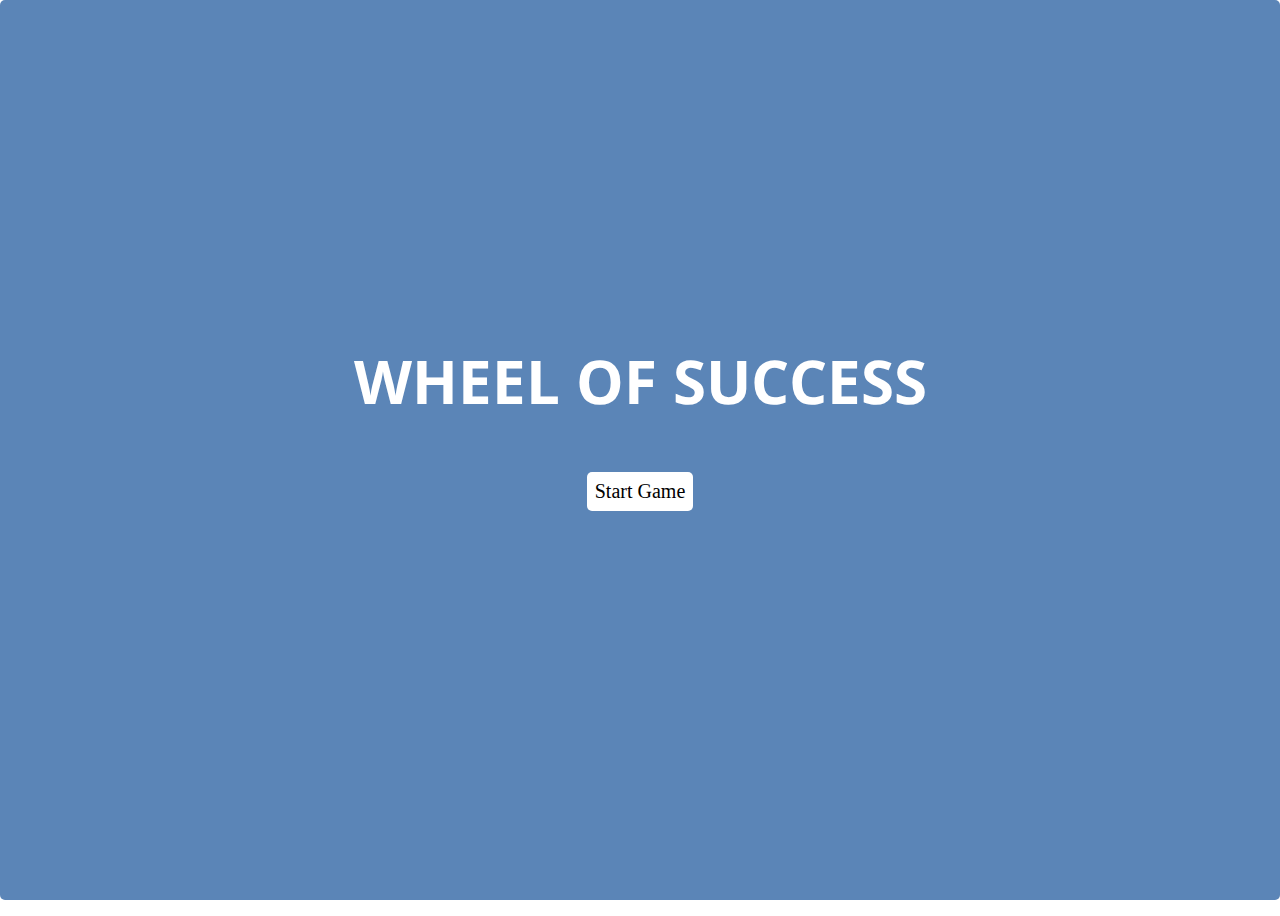
<file: game_show_app_v1.2 copy/gameshow.html>
<!DOCTYPE html>
<html lang="en">
  <head>
    <meta charset="utf-8">
    <title>Wheel of Success!</title>
    <meta name="viewport" content="width=device-width, initial-scale=1.0">
    <link href="css/gameshow.css" rel="stylesheet">
  </head>
  <body>
   
   
    <div class="main-container">
      <div id="overlay" class="start">
        <h2 class="title">Wheel of Success</h2>
        <a class="btn__reset">Start Game</a>
      </div>

      <div id="banner" class="section">
        <h2 class="header">Wheel of Success</h2>
      </div>

      <div id="phrase" class="section">
        <ul></ul>
      </div>
      <div id="qwerty" class="section">
        <div class="keyrow">
          <button>q</button><button>w</button><button>e</button>
          <button>r</button><button>t</button><button>y</button>
          <button>u</button><button>i</button><button>o</button>
          <button>p</button>
        </div>
        <div class="keyrow">
          <button>a</button><button>s</button><button>d</button>
          <button>f</button><button>g</button><button>h</button>
          <button>j</button><button>k</button><button>l</button>
        </div>
        <div class="keyrow">
          <button>z</button><button>x</button><button>c</button>
          <button>v</button><button>b</button><button>n</button>
          <button>m</button>
        </div>
      </div>

      <div id="scoreboard" class="section">
        <ol>
          
          <li class="tries"><img src="images/liveHeart.png" height="35px" width="30px"></li>
          <li class="tries"><img src="images/liveHeart.png" height="35px" width="30px"></li>
          <li class="tries"><img src="images/liveHeart.png" height="35px" width="30px"></li>
          <li class="tries"><img src="images/liveHeart.png" height="35px" width="30px"></li>
          <li class="tries"><img src="images/liveHeart.png" height="35px" width="30px"></li>
        </ol>
      </div>
    </div>
    <script type="text/javascript" src="gameshow.js"></script>
  
  </body>
</html>
</file>
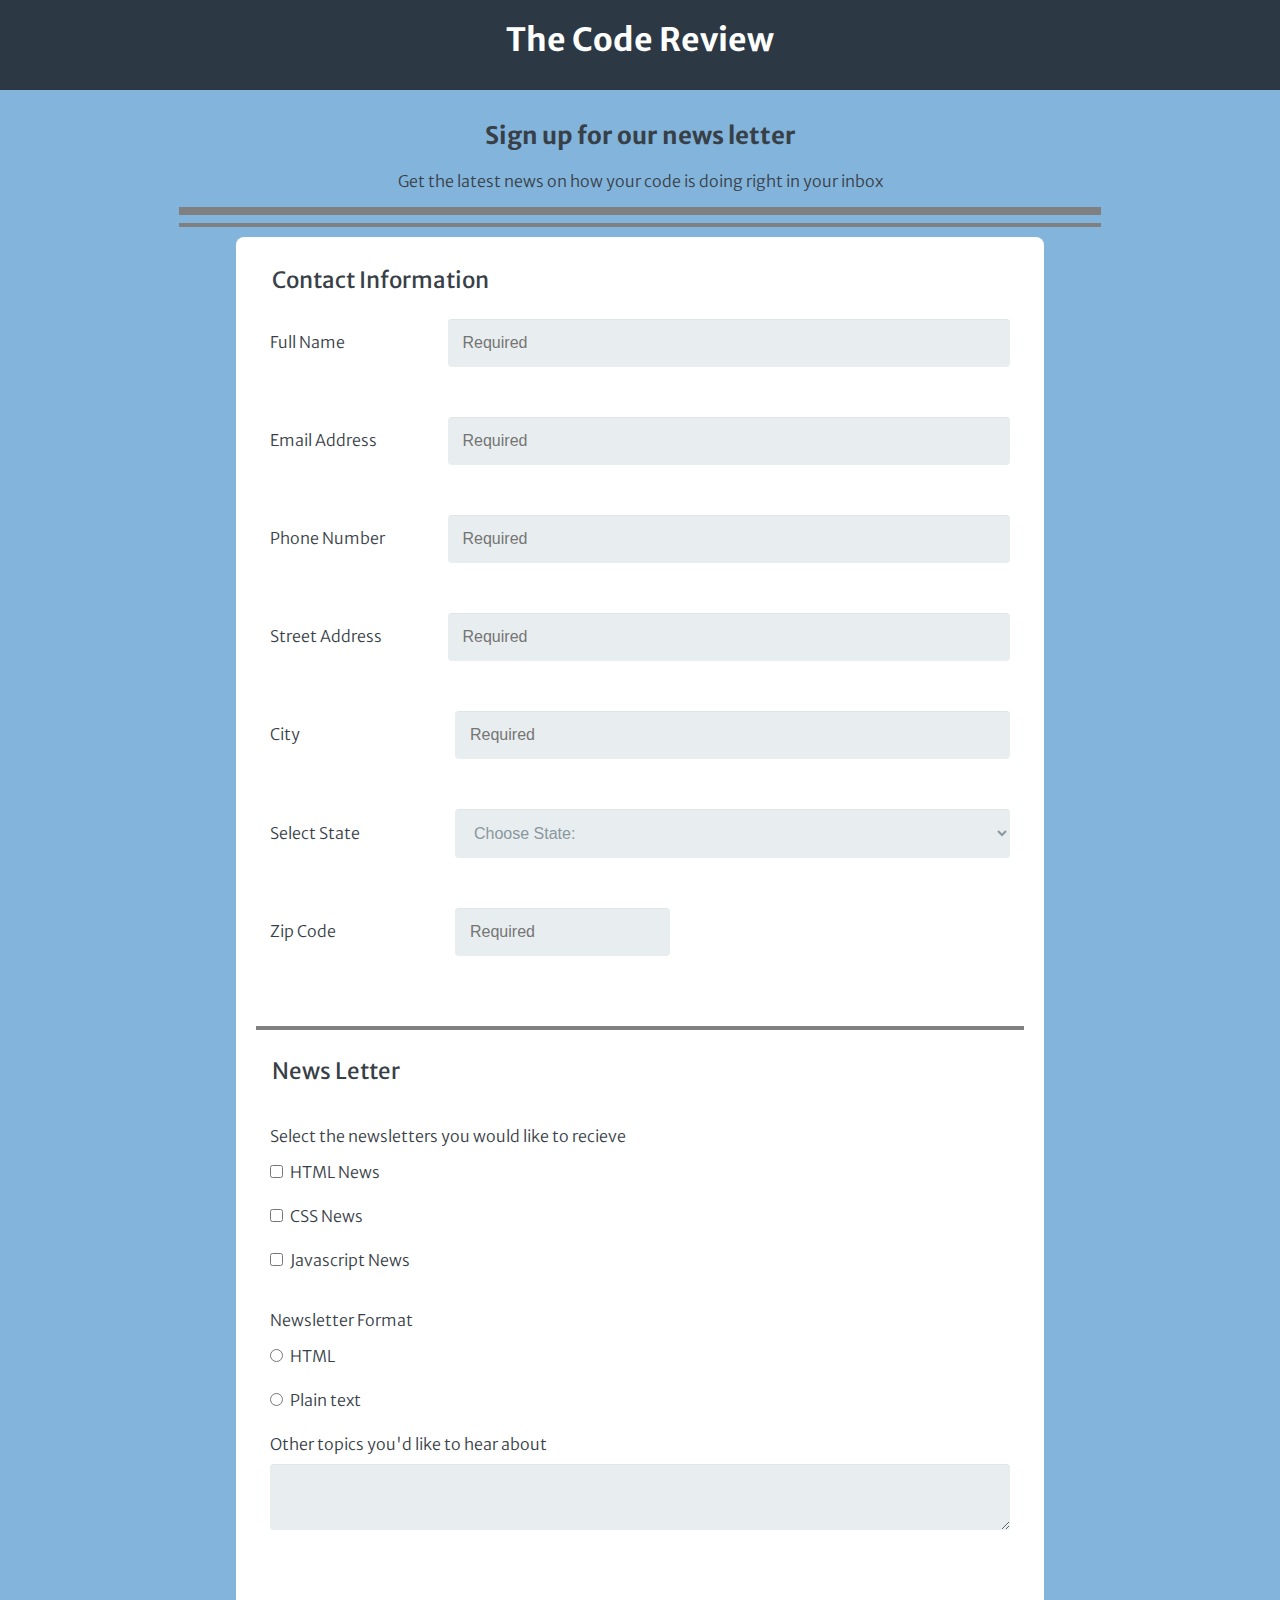
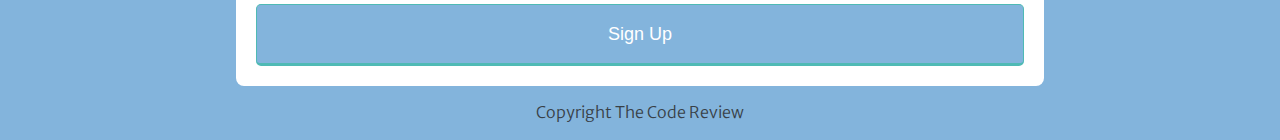
<file: online_registration_v4 copy/regi.html>
<!DOCTYPE html>
<html lang="en">
    <head>
        <meta charset="utf-8">
        <meta name="viewport" content="width=device-width, initial-scale=1">
        
        <title> Online Registration Form </title>

        <link rel= "preconnect" href="https://fonts.googleapis.com">
        <link rel= "preconnect" href="https://fonts.gstatic.com" crossorigin>
        <link href="https://fonts.googleapis.com/css2?family=Merriweather+Sans:ital,wght@0,300;0,700;1,300&display=swap" rel="stylesheet">
        <link rel="stylesheet" href="regi.css">
    </head>

    <body>
        <header> 
           <h1> The Code Review </h1>
        </header>
        <div class="newsLetter">
            <section>
                <h2> Sign up for our news letter </h2>
                <p> Get the latest news on how your code is doing right in your inbox</p>
            </section>

            <hr class="line1">
            <hr class="line2">

       <form> 
            <!-- <h1> Sign Up </h1> -->
            <fieldset>

                <legend>Contact Information</legend>

                <div class="inline">
                    <label for="name" class="inline">Full Name</label>
                    <input required type="text" id="name" name="user_name"placeholder="Required" >
                </div>
                <br>


                <div class="inline">
                    <label for="mail" class="inline">Email Address</label>
                    <input required type="email" id="mail" name="user_email" placeholder="Required">
                </div>
                <br>

                <div class="inline">
                    <label for="tel" class="inline">Phone Number</label>
                    <input required type="tel" id="tel" name="tel" placeholder="Required">
                </div>
                <br>

                <div class="inline">
                    <label for="adress" class="inline">Street Address</label>
                    <input required type="text" id="adress" name="user_adress" placeholder="Required">
                </div>
                <br>

                <div class="inline">
                    <label for="search" class="inline">City</label>
                    <input required type="search" id="search" name="user_search" placeholder="Required">
                </div>
                <br>

                <div class="inline">
                    <label for="state" class="inline">Select State</label>
                    <!-- <input type="state" id="state" name="user_state">  -->
                    <select id="state" name="user_state">
                    <option value="">Choose State:</option>
                    <option value="AL">Alabama</option>
                    <option value="AK">Alaska</option>
                    <option value="AZ">Arizona</option>
                    <option value="AR">Arkansas</option>
                    <option value="CA">California</option>
                    <option value="CO">Colorado</option>
                    <option value="CT">Connecticut</option>
                    <option value="DE">Delaware</option>
                    <option value="DC">District Of Columbia</option>
                    <option value="FL">Florida</option>
                    <option value="GA">Georgia</option>
                    <option value="HI">Hawaii</option>
                    <option value="ID">Idaho</option>
                    <option value="IL">Illinois</option>
                    <option value="IN">Indiana</option>
                    <option value="IA">Iowa</option>
                    <option value="KS">Kansas</option>
                    <option value="KY">Kentucky</option>
                    <option value="LA">Louisiana</option>
                    <option value="ME">Maine</option>
                    <option value="MD">Maryland</option>
                    <option value="MA">Massachusetts</option>
                    <option value="MI">Michigan</option>
                    <option value="MN">Minnesota</option>
                    <option value="MS">Mississippi</option>
                    <option value="MO">Missouri</option>
                    <option value="MT">Montana</option>
                    <option value="NE">Nebraska</option>
                    <option value="NV">Nevada</option>
                    <option value="NH">New Hampshire</option>
                    <option value="NJ">New Jersey</option>
                    <option value="NM">New Mexico</option>
                    <option value="NY">New York</option>
                    <option value="NC">North Carolina</option>
                    <option value="ND">North Dakota</option>
                    <option value="OH">Ohio</option>
                    <option value="OK">Oklahoma</option>
                    <option value="OR">Oregon</option>
                    <option value="PA">Pennsylvania</option>
                    <option value="RI">Rhode Island</option>
                    <option value="SC">South Carolina</option>
                    <option value="SD">South Dakota</option>
                    <option value="TN">Tennessee</option>
                    <option value="TX">Texas</option>
                    <option value="UT">Utah</option>
                    <option value="VT">Vermont</option>
                    <option value="VA">Virginia</option>
                    <option value="WA">Washington</option>
                    <option value="WV">West Virginia</option>
                    <option value="WI">Wisconsin</option>
                    <option value="WY">Wyoming</option>      
                    </select>
                </div>
                
                <br>

                <div class="inline">
                    <label for="url" class="inline">Zip Code</label>
                    <input required type="url" id="url" name="user_url"  placeholder="Required">
                </div>

            </fieldset>
            
            <hr class="line2">


            <fieldset>

                <legend>News Letter</legend>

                <p>Select the newsletters you would like to recieve</p>

                <input type="checkbox" id="htmlNews" value="news_htmlNews" name="user_news">
                <label class="light" for="htmlNews"> HTML News</label><br>
                <br>

                <input type="checkbox" id="cssNews" value="news_cssNews" name="user_news">
                <label class="light" for="cssNews"> CSS News</label><br>
                <br>

                <input type="checkbox" id="javaNews" value="news_javaNews" name="user_news">
                <label class="light" for="javaNews"> Javascript News</label><br>
                <br>

                <p>Newsletter Format</p>

                <input type="radio" id="HTML"  value="form_HTML" name="user_form">
                <label class="light" for="HTML">HTML</label><br>
                <br>

                <input type="radio" id="text"  value="form_text" name="user_form">
                <label class="light" for="text">Plain text</label><br>
                <br>

                <label for="other">Other topics you'd like to hear about</label>
                <textarea id="other" name="topics"></textarea>

            </fieldset> 

            <button type="submit">Sign Up</button> 

        </form>

        <footer>
            <p>Copyright The Code Review</p>
        </footer>

        </div> 

    </body>

</html>
</file>
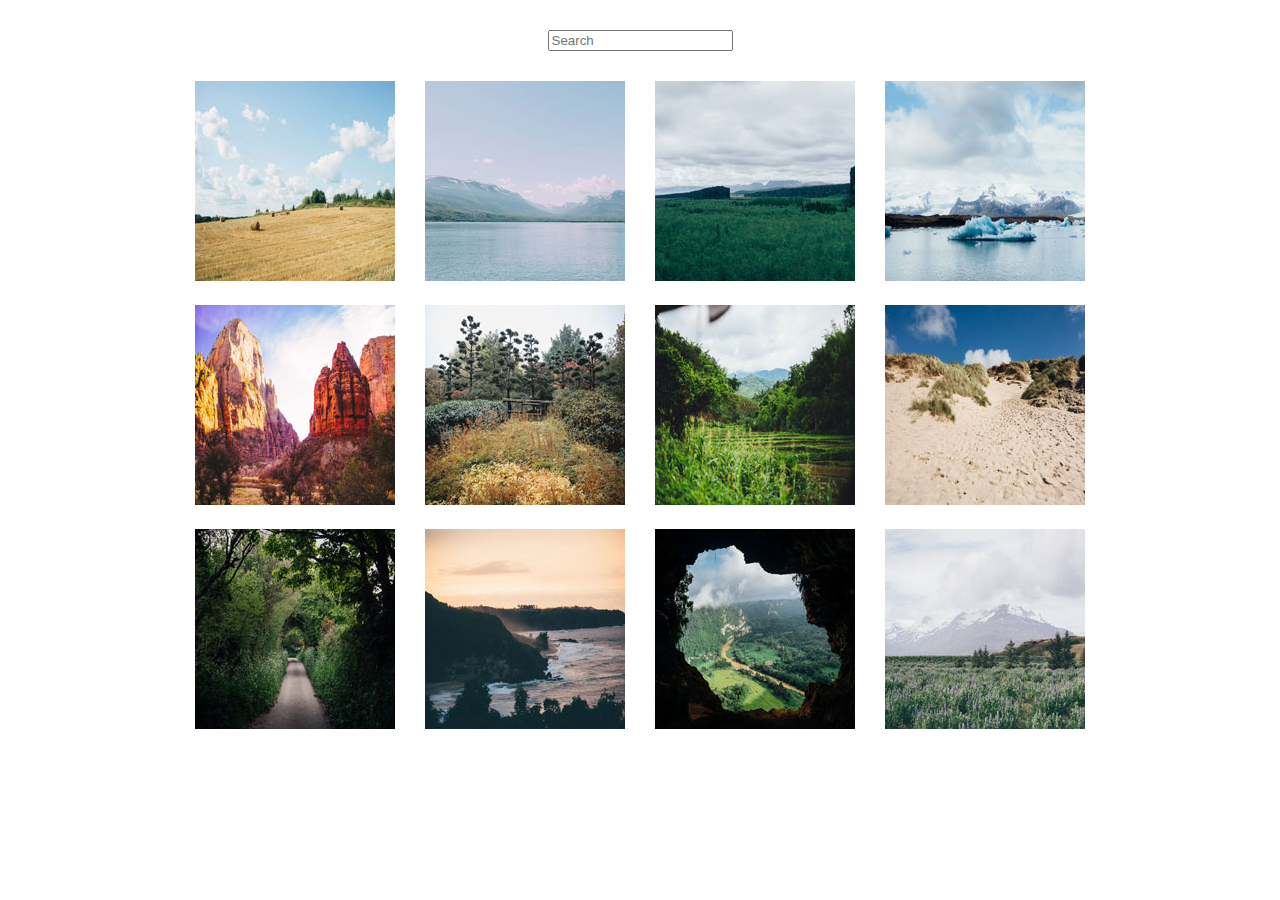
<file: photo_gallery_v5 copy/photogallery.html>
<!DOCTYPE html>
<html lang="en">
    <head>
        <meta charset="UTF-8">
        <meta http-equiv="X-UA-Compatible" content="IE=edge"> 
        <meta name="viewport" content="width=device-width, initial-scale=1.0">

        <title>Photo Gallery</title>

        <link rel="stylesheet" href="css/baguetteBox.min.css">​
        <link rel="stylesheet" href="css/photogallery.css">   
    </head>
    
    <body>

      <!-- <h1>Photo gallery</h1>  -->



    <input type="search" name="search" id="search" placeholder="Search">


    <div class="gallery">
        

        <a href="photos/01.jpg" data-caption="I love hay bales. Took this snap on a drive through the countryside past some straw fields.">
            <img src="photos/thumbnails/01.jpg" alt="Hay Bales"/>
        </a>

        <a href="photos/02.jpg" data-caption="The lake was so calm today. We had a great view of the snow on the mountains from here.
        ">
            <img src="photos/thumbnails/02.jpg" alt="Lake">
        </a>
        
        <a href="photos/03.jpg" data-caption="I hiked to the top of the mountain and got this picture of the canyon and trees below.">
            <img src="photos/thumbnails/03.jpg" alt="Canyon">
        </a>

        <a href="photos/04.jpg" data-caption="It was amazing to see an iceberg up close, it was so cold but didn’t snow today. ">
            <img src="photos/thumbnails/04.jpg" alt="Iceberg">
        </a>

        <a href="photos/05.jpg" data-caption="The red cliffs were beautiful. It was really hot in the desert but we did a lot of walking through the canyons.">
            <img src="photos/thumbnails/05.jpg" alt="Desert">
        </a>

        <a href="photos/06.jpg" data-caption="Fall is coming, I love when the leaves on the trees start to change color.">
            <img src="photos/thumbnails/06.jpg" alt="Fall">
        </a>

        <a href="photos/07.jpg" data-caption="drove past this plantation yesterday, everything is so green!">
            <img src="photos/thumbnails/07.jpg" alt="Plantation">
        </a>

        <a href="photos/08.jpg" data-caption="My summer vacation to the Oregon Coast. I love the sandy dunes!">
            <img src="photos/thumbnails/08.jpg" alt="Dunes">
        </a>

        <a href="photos/09.jpg" data-caption="We enjoyed a quiet stroll down this countryside lane. ">
            <img src="photos/thumbnails/09.jpg" alt="ountryside Lane">
        </a>

        <a href="photos/10.jpg" data-caption="Sunset at the coast! The sky turned a lovely shade of orange.">
            <img src="photos/thumbnails/10.jpg" alt="Sunset">
        </a>

        <a href="photos/11.jpg" data-caption="I did a tour of a cave today and the view of the landscape below was breathtaking.">
            <img src="photos/thumbnails/11.jpg" alt="Cave">
        </a>

        <a href="photos/12.jpg" data-caption="I walked through this meadow of bluebells and got a good view of the snow on the mountain before the fog came in.">
            <img src="photos/thumbnails/12.jpg" alt="Bluebells">
        </a>

    
        
        
    </div>



    <script src="js/baguetteBox.min.js"></script>
    <script src="js/searchFilter.js"></script>
    <script src="js/photogallery.js"></script>  ​

    </body>

</html>
</file>
<file: game_show_app_v1.2 copy/css/gameshow.css>
/* Main styles */
@import url('https://fonts.googleapis.com/css?family=Open+Sans:400,700&Roboto:300');

/* Variables */

:root {
  --color-win: #78CF82;
  --color-lose: #D94545;
  --color-start: #5b85b7;
  --color-neutral: #445069;
  --color-neutral-light: #D2D2D2;
  --color-keys: #37474F;
  --color-keys-light: #E5E5E5;
  --font-size-large: 60px;
  --font-size-medium: 20px;
  --transition: all .5s ease-in-out;
}

/* main */

* {
  box-sizing: border-box;
}

body {
  justify-content: space-evenly;
  flex-direction: column;
  display: flex;
  height: 100vh;
}

li, ol, ul {
  padding: 0;
  display: inline-block;

}

h2 {
  margin: 0;
  text-transform: uppercase;
  font-family: 'Open Sans', sans-serif;
  font-size: var(--font-size-large);
  margin: 0;
}

button {
  margin: 6px;
  border: 1px solid transparent;
  padding: .5rem 1rem;
  color: var(--color-keys);
  font-size: var(--font-size-medium);
  background-color: var(--color-keys-light);
  border-radius: 5px;
  -webkit-transition: var(--transition);
  -o-transition: var(--transition);
  transition: var(--transition);
}

.main-container {
  display: flex;
  flex-direction: column;
  justify-content: space-around;
  height: 100%;
  max-height: 900px;
  text-align: center;
}

.section {
  width: 100%;
  padding: 10px;
}

/* Title */

.header {
  color: var(--color-start);
}

/* Phrase */

.letter {
  font-size: var(--font-size-medium);
  height: 65px;
  width: 65px;
  padding: 20px 1px 0 1px;
  margin-right: 2px;
  margin-bottom: 4px;
  color: transparent;
  background: var(--color-neutral-light);
  border-radius: 5px;
}

.space {
  width: 15px;
}

.show {
  color: #000;
  background-color: #76CE82;
}

/* Keyboard */

.keyrow {
  display: flex;
  justify-content: center;
}

.chosen {
  background: var(--color-win);
  border-radius: 5px;
  font-size: var(--font-size-medium);
  color: #FFFFFF;
}

.mismatch {
  background: var(--color-lose);
  border-radius: 5px;
  font-size: var(--font-size-medium);
  color: #FFFFFF;
}

.btn__reset {
  padding: 8px;
  margin: 50px auto;
  background: #FFFFFF;
  border-radius: 5px;
  font-size: var(--font-size-medium);
  
}

.btn__reset:hover {
  cursor: pointer;
  background-color: lightskyblue;
  color: #FFF;
}


/* Overlay */

#overlay {
  display: flex;
  flex-direction: column;
  position: fixed;
  color: #FFFFFF;
  justify-content: center;
  top: 0;
  bottom: 0;
  left: 0;
  right: 0;
  border-radius: 5px;
}

.title {
  color: #FFF;
}

.start {
  background-color: var(--color-start);
}

/* .start a {
  color: var(--color-win);
} */
.start a {
  color:black;
}

.win {
  background-color: var(--color-win);
}

.win a {
  color: var(--color-win);
}

.lose {
  background-color: var(--color-lose);
}


.lose a {
  color: var(--color-lose);
}
</file>
<file: online_registration_v4 copy/regi.css>
body {
    font-family: 'Merriweather Sans', sans-serif;
    color: lightgray;
    font-weight: 300;
    width: 100%;
    height: 100%;
    margin: 0px;
    color: #384047;
    background-color:#83b4dc;
  }

  header {
    display: flex;
    margin-bottom: 30px;
    padding-top: 20px;
    justify-content: center;
    background-color:hsl(210deg 21% 22%);
    color: white;
  }

  .newsLetter {
    margin-left: 10px;
    margin-right: 10px;
    text-align: left;
  }

  section {
    text-align: center;
  }

  hr.line1 {
    border: 4px solid;
  }
  hr.line2 {
    border: 2px solid;

  }

  h1 {
    margin: 0 0 30px 0;
    text-align: center;
  }

  legend {
    font-weight: bolder;
    font-size: 1.4rem;
    padding-top: 1.2rem;
    padding-bottom: 1.2rem;
  }

  /* select {
    padding: 6px;
    height: 32px;
    border-radius: 2px;
  } */

   form {
    /* max-width: 300px; */
    margin: 10px auto;
    padding: 10px 20px;
    background: #ffffff;
    border-radius: 8px;
  } 
  
  fieldset {
    margin-bottom: 30px;
    border: none;
    /* display: flex;
    flex-direction: column; */
  }

  input[type="text"],
  input[type="email"],
  input[type="tel"],
  input[type="text"],
  input[type="search"],
  input[type="url"],
  select {
    background: rgba(255,255,255,0.1);
    border: none;
    border-radius: 4px;
    font-size: 16px;
    height: auto;
    margin: 0;
    outline: 0;
    padding: 15px;
    width: 100%;
    background-color: #e8eeef;
    color: #8a97a0;
    box-shadow: 0 1px 0 rgba(0,0,0,0.03) inset; 
    margin-bottom: 30px;
  }


  input[type="text"]:focus,
  input[type="email"]:focus,
  input[type="tel"]:focus,
  input[type="text"]:focus,
  input[type="search"]:focus,
  input[type="url"]:focus,
  select:focus,
  textarea:focus {
    transition: all 0.2s ease-out;
    text-align: left;
    border: solid hsl(210deg 21% 22%)
  }
  select option[value=""]{
    color: gray;  
  }

  button[type="submit"]:focus {
    text-align: center;
    border: solid hsl(210deg 21% 22%)
  }

  input[id="url"]{
    width: 50%;
  } 

  input[type="radio"],
  input[type="checkbox"] {
    margin: 0 4px 8px 0;
  }
  
  /* select {
    padding: 6px;
    height: 32px;
    border-radius: 4px;
  } */

  

  textarea {
    background: rgba(255,255,255,0.1);
    border: none;
    border-radius: 4px;
    font-size: 16px;
    height: auto;
    margin: 0;
    outline: 0;
    padding: 15px;
    width: 93%;
    background-color: #e8eeef;
    color: #8a97a0;
    box-shadow: 0 1px 0 rgba(0,0,0,0.03) inset; 
    margin-bottom: 30px;
  }


  button {
    padding: 19px 39px 18px 39px;
    color: #FFF;
    /* background-color:hsl(177deg 44% 52%); */
    background-color: #83b4dc;
    font-size: 18px;
    text-align: center;
    font-style: normal;
    border-radius: 5px;
    width: 100%;
    border: 1px solid hsl(177deg 44% 52%);
    border-width: 1px 1px 3px;
    margin-bottom: 10px;
  }
 
   label {
    display: block;
    margin-bottom: 10px;
    
  } 
   label.light {
    font-weight: 300;
    display: inline;
  } 

  footer {
    text-align: center;
  }
  
  
  
  
  @media screen and (min-width: 768px) {

  
     .newsLetter {
        margin-right:14%;
        margin-left:14%;
    } 

    .inline {
      display: flex;
      align-items: baseline; 
      flex-basis: 25%; 
    }
    input[type="text"],
    input[type="email"],
    input[type="tel"],
    input[type="text"],
    input[type="search"],
    input[type="url"],
    select {
      background: rgba(255,255,255,0.1);
      border: none;
      border-radius: 4px;
      font-size: 16px;
      height: auto;
      margin: 0;
      outline: 0;
      padding: 15px;
      width: 100%;
      background-color: #e8eeef;
      color: #8a97a0;
      box-shadow: 0 1px 0 rgba(0,0,0,0.03) inset; 
      margin-bottom: 30px;
      flex-basis: 75%;
      
    }
  
    input[id="url"]{
      flex-basis: 25%;
      width: 100%;

    }

    textarea {
      background: rgba(255,255,255,0.1);
      border: none;
      border-radius: 4px;
      font-size: 16px;
      height: auto;
      margin: 0;
      outline: 0;
      padding: 15px;
      width: 96%;
      background-color: #e8eeef;
      color: #8a97a0;
      box-shadow: 0 1px 0 rgba(0,0,0,0.03) inset; 
      margin-bottom: 30px;
    }

    

    
  
    form {
      max-width:768px;
    }
  
  }
</file>
<file: photo_gallery_v5 copy/css/photogallery.css>
/* =============
css grid  
================ */
* {
    box-sizing: border-box;
}

body {
     margin: 0 auto;
    
    align-items: center;
    text-align: center;
}

h1 {
    margin: 0 auto;
    text-align: center;
    
}

#search{
    margin-top: 30px;
    margin-bottom: 30px;
}
.gallery {
    width: 95%;
    display: grid;
    grid-template-columns: repeat(auto-fit, minmax(200px,1fr));
    grid-gap: 20px;
    max-width: 900px;
    margin: auto;  
}

.gallery img {
    width: 200px;
    height: 200px;
}
</file>
<file: photo_gallery_v5 copy/css/baguetteBox.min.css>
/*!
 * baguetteBox.js
 * @author  feimosi
 * @version 1.11.1
 * @url https://github.com/feimosi/baguetteBox.js
 */#baguetteBox-overlay{display:none;opacity:0;position:fixed;overflow:hidden;top:0;left:0;width:100%;height:100%;z-index:1000000;background-color:#222;background-color:rgba(0,0,0,.8);-webkit-transition:opacity .5s ease;transition:opacity .5s ease}#baguetteBox-overlay.visible{opacity:1}#baguetteBox-overlay .full-image{display:inline-block;position:relative;width:100%;height:100%;text-align:center}#baguetteBox-overlay .full-image figure{display:inline;margin:0;height:100%}#baguetteBox-overlay .full-image img{display:inline-block;width:auto;height:auto;max-height:100%;max-width:100%;vertical-align:middle;-webkit-box-shadow:0 0 8px rgba(0,0,0,.6);-moz-box-shadow:0 0 8px rgba(0,0,0,.6);box-shadow:0 0 8px rgba(0,0,0,.6)}#baguetteBox-overlay .full-image figcaption{display:block;position:absolute;bottom:0;width:100%;text-align:center;line-height:1.8;white-space:normal;color:#ccc;background-color:#000;background-color:rgba(0,0,0,.6);font-family:sans-serif}#baguetteBox-overlay .full-image:before{content:"";display:inline-block;height:50%;width:1px;margin-right:-1px}#baguetteBox-slider{position:absolute;left:0;top:0;height:100%;width:100%;white-space:nowrap;-webkit-transition:left .4s ease,-webkit-transform .4s ease;transition:left .4s ease,-webkit-transform .4s ease;transition:left .4s ease,transform .4s ease;transition:left .4s ease,transform .4s ease,-webkit-transform .4s ease,-moz-transform .4s ease}#baguetteBox-slider.bounce-from-right{-webkit-animation:bounceFromRight .4s ease-out;animation:bounceFromRight .4s ease-out}#baguetteBox-slider.bounce-from-left{-webkit-animation:bounceFromLeft .4s ease-out;animation:bounceFromLeft .4s ease-out}@-webkit-keyframes bounceFromRight{0%,100%{margin-left:0}50%{margin-left:-30px}}@keyframes bounceFromRight{0%,100%{margin-left:0}50%{margin-left:-30px}}@-webkit-keyframes bounceFromLeft{0%,100%{margin-left:0}50%{margin-left:30px}}@keyframes bounceFromLeft{0%,100%{margin-left:0}50%{margin-left:30px}}.baguetteBox-button#next-button,.baguetteBox-button#previous-button{top:50%;top:calc(50% - 30px);width:44px;height:60px}.baguetteBox-button{position:absolute;cursor:pointer;outline:0;padding:0;margin:0;border:0;-moz-border-radius:15%;border-radius:15%;background-color:#323232;background-color:rgba(50,50,50,.5);color:#ddd;font:1.6em sans-serif;-webkit-transition:background-color .4s ease;transition:background-color .4s ease}.baguetteBox-button:focus,.baguetteBox-button:hover{background-color:rgba(50,50,50,.9)}.baguetteBox-button#next-button{right:2%}.baguetteBox-button#previous-button{left:2%}.baguetteBox-button#close-button{top:20px;right:2%;right:calc(2% + 6px);width:30px;height:30px}.baguetteBox-button svg{position:absolute;left:0;top:0}.baguetteBox-spinner{width:40px;height:40px;display:inline-block;position:absolute;top:50%;left:50%;margin-top:-20px;margin-left:-20px}.baguetteBox-double-bounce1,.baguetteBox-double-bounce2{width:100%;height:100%;-moz-border-radius:50%;border-radius:50%;background-color:#fff;opacity:.6;position:absolute;top:0;left:0;-webkit-animation:bounce 2s infinite ease-in-out;animation:bounce 2s infinite ease-in-out}.baguetteBox-double-bounce2{-webkit-animation-delay:-1s;animation-delay:-1s}@-webkit-keyframes bounce{0%,100%{-webkit-transform:scale(0);transform:scale(0)}50%{-webkit-transform:scale(1);transform:scale(1)}}@keyframes bounce{0%,100%{-webkit-transform:scale(0);-moz-transform:scale(0);transform:scale(0)}50%{-webkit-transform:scale(1);-moz-transform:scale(1);transform:scale(1)}}
</file>
